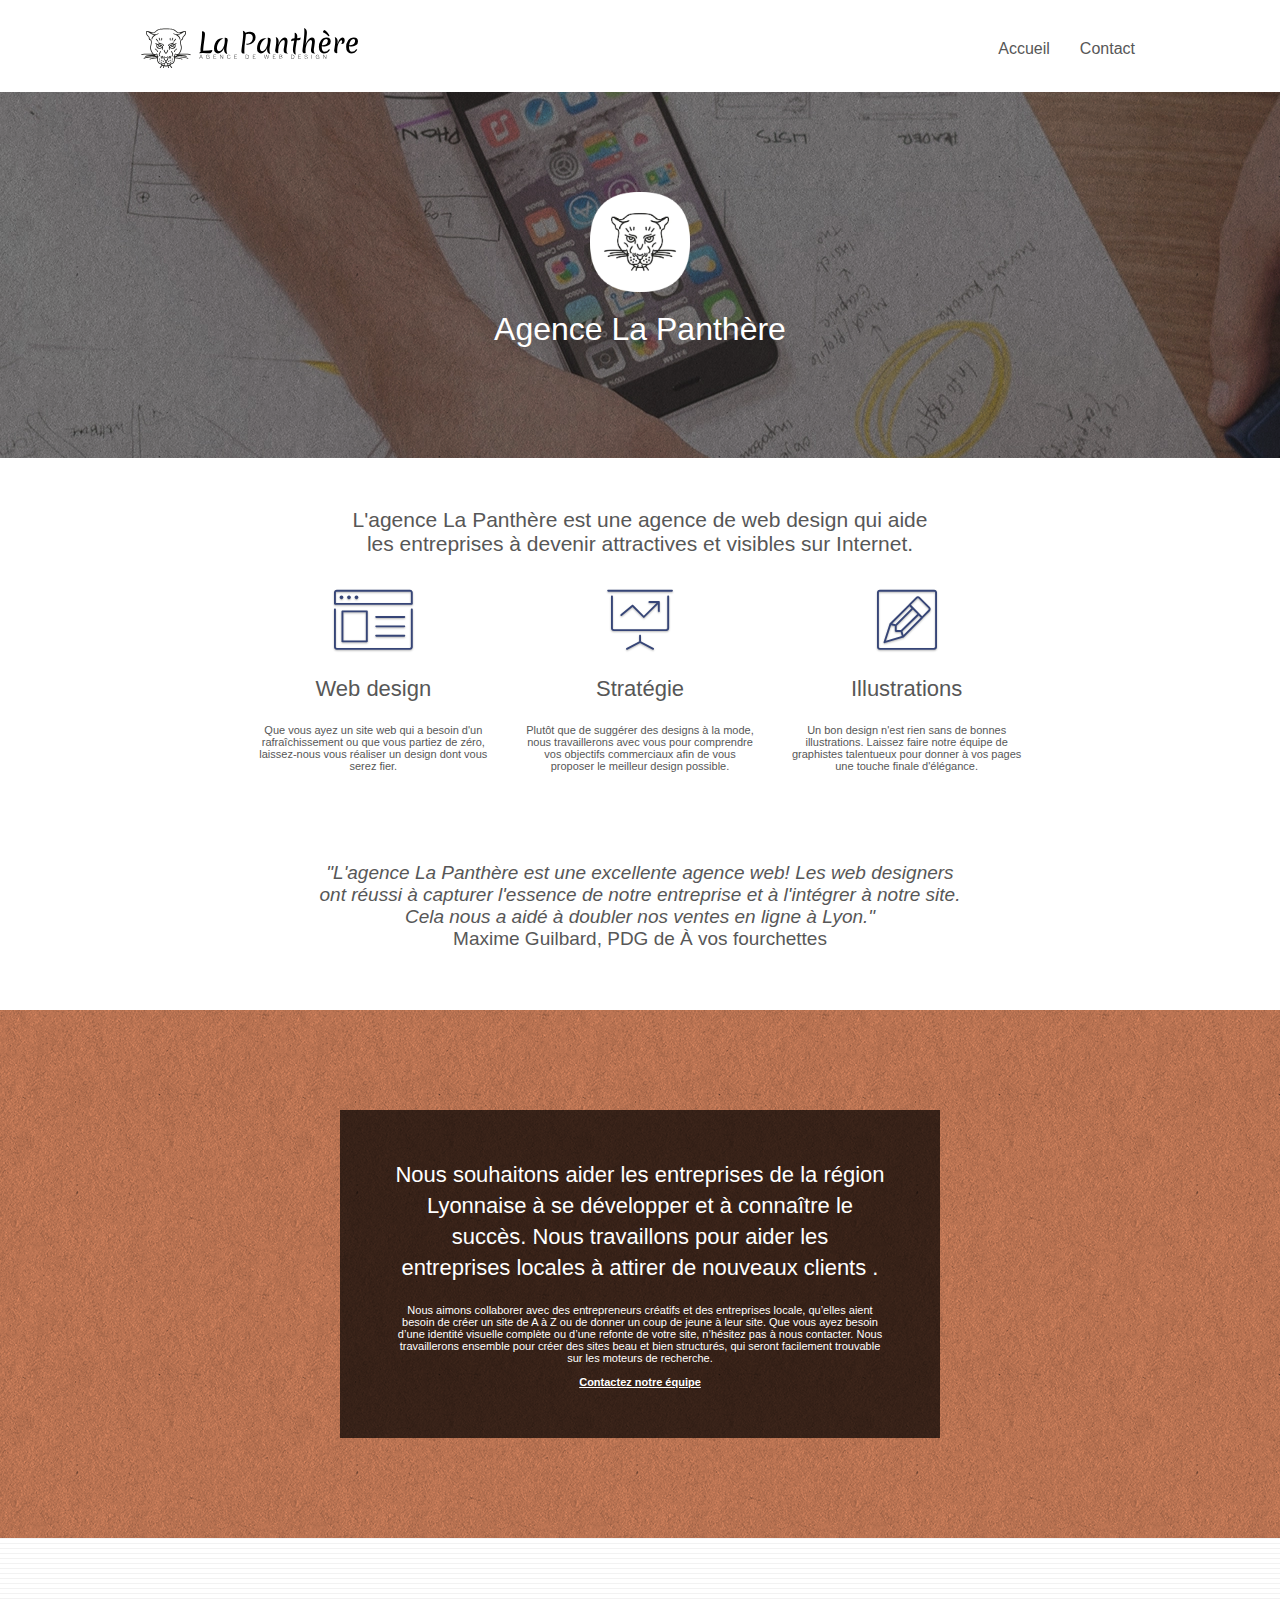
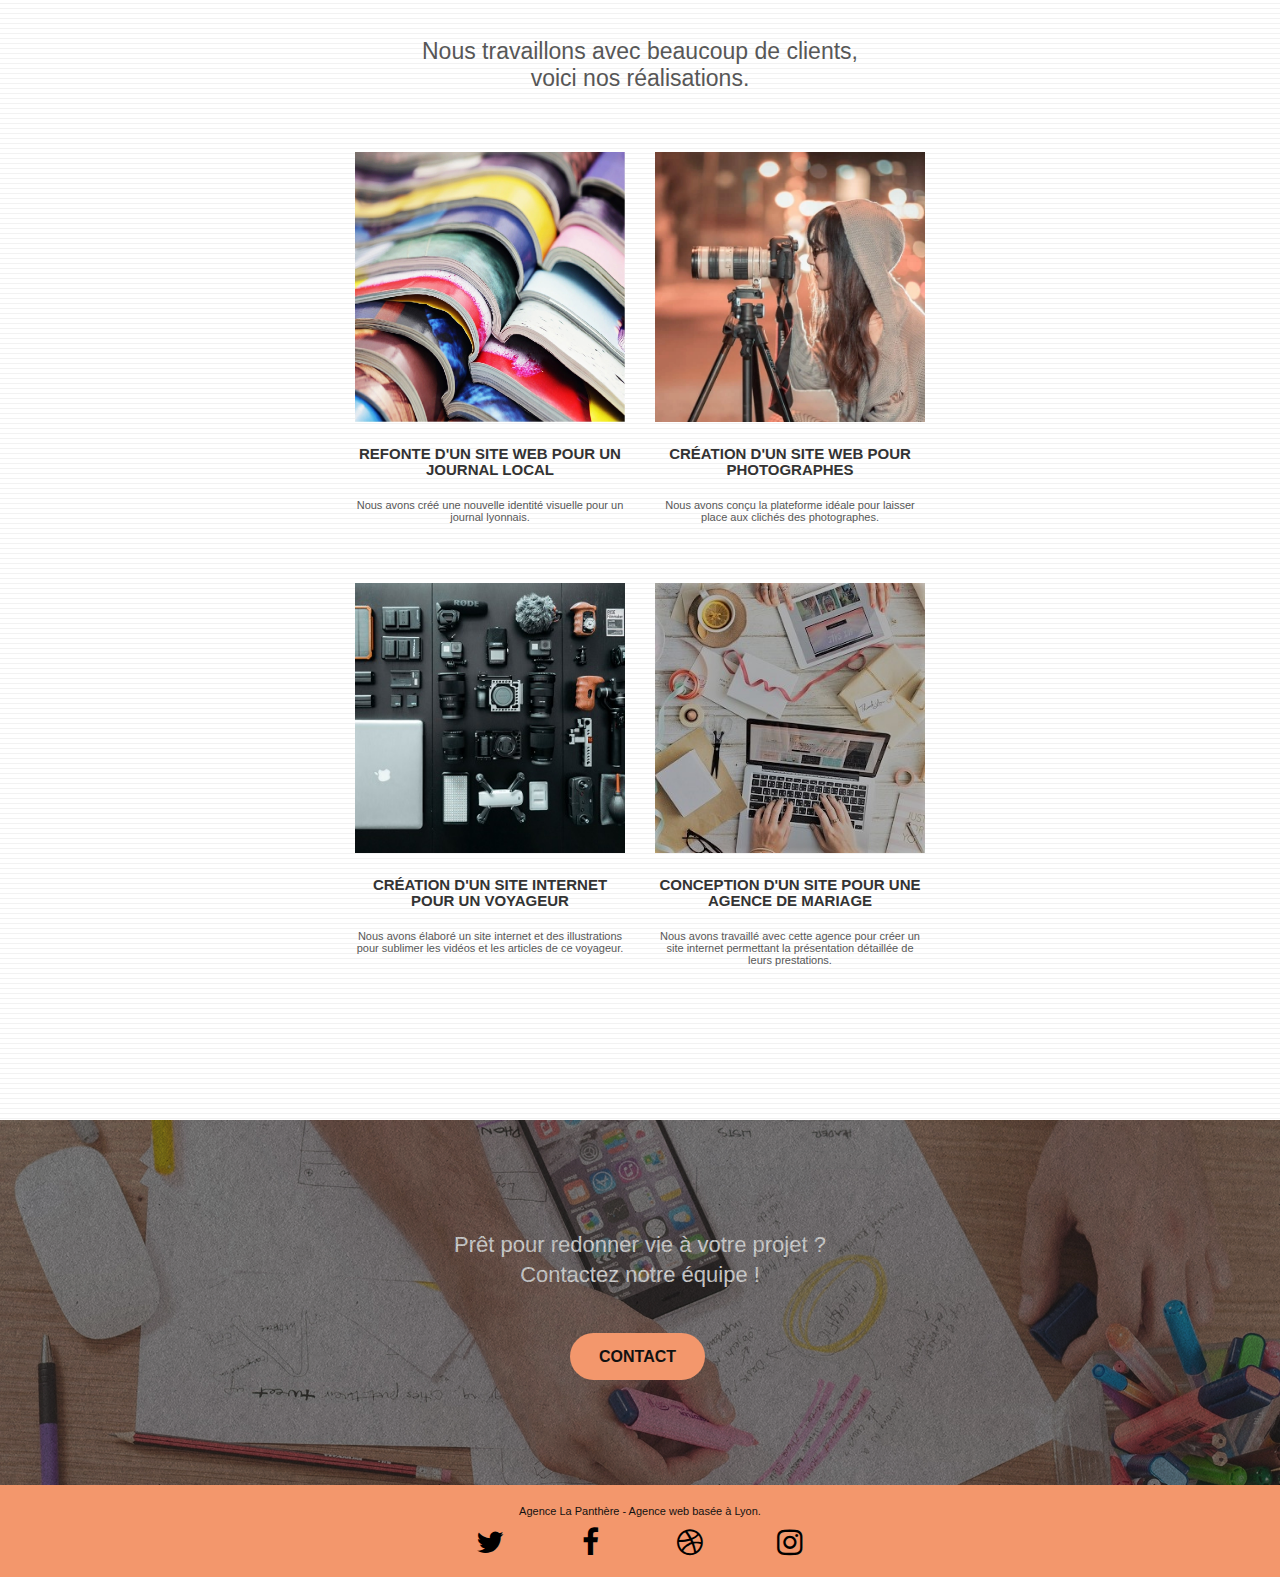
<file: index.html>
<!DOCTYPE html>
<html lang="fr">
  <head>
    <meta charset="utf-8" />
    <meta
      name="keywords"
      content="seo, google, site web, site internet, agence design paris, agence design, agence design,agence design,agence design,agence design,agence design,agence design,agence design,agence design"
    />
    <meta name="description" content="Descripton" />
    <meta
      name="viewport"
      content="width=device-width, initial-scale=1.0, viewport-fit=cover"
    />
    <link rel="shortcut icon" type="image/png" href="favicon.jpg" />

    <link rel="stylesheet" type="text/css" href="./css/bootstrap.css" />
    <link rel="stylesheet" type="text/css" href="style.css" />
    <link rel="stylesheet" type="text/css" href="./css/font-awesome.css" />
    <link rel="stylesheet" type="text/css" href="./css/et-line.css" />
    <style>
      html {
        font-family: sans-serif;
        -webkit-text-size-adjust: 100%;
        -ms-text-size-adjust: 100%;
      }

      body {
        margin: 0;
      }

      article,
      aside,
      details,
      figcaption,
      figure,
      footer,
      header,
      hgroup,
      main,
      menu,
      nav,
      section,
      summary {
        display: block;
      }
      a {
        background-color: transparent;
      }
    </style>

    <title>Agence web design Lyon - La Panthère</title>
  </head>
  <body>
    <header>
      <!-- bloc-0 -->
      <div class="bloc bgc-white l-bloc" id="bloc-0">
        <div class="container bloc-sm">
          <nav class="navbar row">
            <div class="navbar-header">
              <a class="navbar-brand" href="index.html"
                ><img
                  src="img/agence-la-panthere-monochrome.svg"
                  alt="paris web design logo agence web meilleure agence"
                  height="40"
              /></a>
              <button
                id="nav-toggle"
                type="button"
                class="ui-navbar-toggle navbar-toggle"
                data-toggle="collapse"
                data-target=".navbar-1"
              >
                <span class="sr-only">Toggle navigation</span
                ><span class="icon-bar"></span><span class="icon-bar"></span
                ><span class="icon-bar"></span>
              </button>
            </div>
            <div class="collapse navbar-collapse navbar-1 special-dropdown-nav">
              <ul class="site-navigation nav navbar-nav">
                <li>
                  <a href="index.html">Accueil</a>
                </li>
                <li></li>
                <li>
                  <a href="contact.html">Contact</a>
                </li>
              </ul>
            </div>
          </nav>
        </div>
      </div>
    </header>
    <!-- bloc-0 END -->

    <!-- bloc-1-presentation -->
    <main>
      <section>
        <div
          class="bloc bgc-dark-slate-blue bg-banniere d-bloc bg-t-edge bloc-bg-texture texture-paper b-parallax"
          id="bloc-1-hero"
        >
          <div class="container bloc-lg">
            <div class="row tight-width-whitespace">
              <div class="col-sm-12">
                <img
                  src="img/logo.webp"
                  class="center-block image-resize-mode"
                  width="100"
                  alt="Agence La Panthère, agence web paris, création logo paris"
                />
                <h1 class="text-center hero-bloc-text tc-white">
                  Agence La Panthère
                </h1>
              </div>
            </div>
          </div>
        </div>
      </section>
      <!-- bloc-1-presentation END -->

      <!-- bloc-2-services -->
      <section>
        <div class="bloc bgc-white l-bloc" id="bloc-2-services">
          <div class="container bloc-md">
            <div class="row">
              <div class="col-sm-12 text-center">
                <p
                  class="title"
                  alt="agence web, agence web paris, web design paris, stratégie web"
                >
                  L'agence La Panthère est une agence de web design qui aide les
                  entreprises à devenir attractives et visibles sur Internet.
                </p>
              </div>
            </div>
            <div class="row voffset-lg med-width-whitespace">
              <div class="col-sm-4">
                <div class="text-center">
                  <span
                    class="et-icon-browser sm-shadow icon-dark-slate-blue icons icon-lg"
                  ></span>
                </div>
                <h2 class="mg-md text-center">Web design</h2>
                <p class="text-center">
                  Que vous ayez un site web qui a besoin d'un rafraîchissement
                  ou que vous partiez de zéro, laissez-nous vous réaliser un
                  design dont vous serez fier.
                </p>
              </div>
              <div class="col-sm-4">
                <div class="text-center">
                  <span
                    class="et-icon-presentation sm-shadow icon-dark-slate-blue icons icon-lg"
                  ></span>
                </div>
                <h2 class="mg-md text-center">Stratégie</h2>
                <p class="text-center">
                  Plutôt que de suggérer des designs à la mode, nous
                  travaillerons avec vous pour comprendre vos objectifs
                  commerciaux afin de vous proposer le meilleur design
                  possible.<br />
                </p>
              </div>
              <div class="col-sm-4">
                <div class="text-center">
                  <span
                    class="et-icon-edit sm-shadow icon-dark-slate-blue icons icon-lg"
                  ></span>
                </div>
                <h2 class="mg-md text-center">Illustrations</h2>
                <p class="text-center">
                  Un bon design n'est rien sans de bonnes illustrations. Laissez
                  faire notre équipe de graphistes talentueux pour donner à vos
                  pages une touche finale d'élégance.
                </p>
              </div>
            </div>
            <div class="row voffset-lg voffset">
              <div class="col-xs-12 col-md-8 col-md-offset-2 text-center">
                <p
                  class="citation"
                  alt="agence web, agence web paris, web design paris, stratégie web"
                >
                  <em
                    >"L'agence La Panthère est une excellente agence web! Les
                    web designers ont réussi à capturer l'essence de notre
                    entreprise et à l'intégrer à notre site. Cela nous a aidé à
                    doubler nos ventes en ligne à Lyon."</em
                  >
                  Maxime Guilbard, PDG de À vos fourchettes
                </p>
              </div>
            </div>
          </div>
        </div>
      </section>
      <!-- bloc-2-services END -->

      <!-- bloc-3-what-i-do -->
      <section>
        <div
          class="bloc tc-white bgc-atomic-tangerine bg-presentation d-bloc bloc-bg-texture texture-paper b-parallax"
          id="bloc-3-what-i-do"
        >
          <div class="container bloc-lg">
            <div class="row tight-width-whitespace black-background">
              <div class="col-sm-12">
                <h2 class="mg-md text-center tc-white">
                  Nous souhaitons aider les entreprises de la région Lyonnaise à
                  se développer et à connaître le succès. Nous travaillons pour
                  aider les entreprises locales à attirer de nouveaux clients
                  .<br />
                </h2>
                <p class="text-center white">
                  Nous aimons collaborer avec des entrepreneurs créatifs et des
                  entreprises locale, qu’elles aient besoin de créer un site de
                  A à Z ou de donner un coup de jeune à leur site. Que vous ayez
                  besoin d’une identité visuelle complète ou d’une refonte de
                  votre site, n’hésitez pas à nous contacter. Nous travaillerons
                  ensemble pour créer des sites beau et bien structurés, qui
                  seront facilement trouvable sur les moteurs de recherche.
                  <br /><br /><a class="ltc-white bold-link" href="page2.html"
                    >Contactez notre équipe</a
                  ><br />
                </p>
              </div>
            </div>
          </div>
        </div>
      </section>
      <!-- bloc-3-what-i-do END -->

      <!-- bloc-4-portfolio -->
      <section>
        <div
          class="bloc bgc-white bg-lines-h2-bg bg-repeat l-bloc"
          id="bloc-4-portfolio"
        >
          <div class="container bloc-lg">
            <div class="row">
              <div class="col-sm-12 text-center">
                <p
                  class="title2"
                  alt="agence web, agence web paris, web design paris, stratégie web"
                >
                  Nous travaillons avec beaucoup de clients, voici nos
                  réalisations.
                </p>
              </div>
            </div>
            <div class="row tight-width-whitespace portfolio-row">
              <div class="col-sm-6">
                <a
                  href="#"
                  data-lightbox="img/1.webp"
                  data-gallery-id="gallery-1"
                  data-caption="Refonte d'un site web pour un journal local"
                  data-frame="snapshot-lb"
                  ><img
                    src="img/1.webp"
                    alt="paris web design logo agence web meilleure agence et refonte site web journal"
                    class="img-responsive portfolio-thumb"
                /></a>
                <h3 class="mg-md text-center">
                  Refonte d'un site web pour un journal local
                </h3>
                <p class="text-center">
                  Nous avons créé une nouvelle identité visuelle pour un journal
                  lyonnais.
                </p>
              </div>
              <div class="col-sm-6">
                <a
                  href="#"
                  data-lightbox="img/2.webp"
                  data-gallery-id="gallery-1"
                  data-caption="Création d'un site web pour photographes"
                  data-frame="snapshot-lb"
                  ><img
                    src="img/2.webp"
                    class="img-responsive portfolio-thumb"
                    alt="paris web design logo agence web meilleure agence, Création d'un site web pour photographes"
                /></a>
                <h3 class="mg-md text-center">
                  Création d'un site web pour photographes
                </h3>
                <p class="text-center">
                  Nous avons conçu la plateforme idéale pour laisser place aux
                  clichés des photographes.
                </p>
              </div>
            </div>
            <div class="row tight-width-whitespace portfolio-row">
              <div class="col-sm-6">
                <a
                  href="#"
                  data-lightbox="img/3.webp"
                  data-gallery-id="gallery-1"
                  data-caption="Création d'un site internet pour un voyageur"
                  data-frame="snapshot-lb"
                  ><img
                    src="img/3.webp"
                    class="img-responsive portfolio-thumb"
                    alt="paris web design logo agence web meilleure agence, Création d'un site web pour voyageur"
                /></a>
                <h3 class="mg-md text-center">
                  Création d'un site internet pour un voyageur
                </h3>
                <p class="text-center">
                  Nous avons élaboré un site internet et des illustrations pour
                  sublimer les vidéos et les articles de ce voyageur.
                </p>
              </div>
              <div class="col-sm-6">
                <a
                  href="#"
                  data-lightbox="img/4.webp"
                  data-gallery-id="gallery-1"
                  data-caption="Conception d'un site pour une agence de mariage"
                  data-frame="snapshot-lb"
                  ><img
                    src="img/4.webp"
                    class="img-responsive portfolio-thumb"
                    alt="paris web design logo agence web meilleure agence, Création d'un site web pour agence de mariage"
                /></a>
                <h3 class="mg-md text-center">
                  Conception d'un site pour une agence de mariage
                </h3>
                <p class="text-center">
                  Nous avons travaillé avec cette agence pour créer un site
                  internet permettant la présentation détaillée de leurs
                  prestations.
                </p>
              </div>
            </div>
          </div>
        </div>
      </section>
      <!-- bloc-4-portfolio END -->

      <!-- bloc-5-cta -->
      <section>
        <div
          class="bloc bgc-dark-slate-blue bg-banniere d-bloc bloc-bg-texture texture-paper"
          id="bloc-5-cta"
        >
          <div class="container bloc-lg">
            <div class="row">
              <h2 class="mg-md text-center tc-white">
                Prêt pour redonner vie à votre projet ?<br />Contactez notre
                équipe !
              </h2>
              <div class="col-sm-12 text-center">
                <a
                  href="page2.html"
                  class="btn btn-atomic-tangerine btn-clean btn-rd btn-lg cta-hero"
                  >Contact</a
                >
              </div>
            </div>
          </div>
        </div>
      </section>
    </main>
    <a href="#" class="bloc-button btn btn-d scrollToTop" onclick="scrollToTarget('1')"
      ><span class="fa fa-chevron-up"></span
    ></a>
    <!-- bloc-5-cta END -->

    <!-- Footer - bloc-8 -->
    <footer class="bloc bgc-atomic-tangerine d-bloc" id="bloc-8">
      <div class="container bloc-sm">
        <div class="row">
          <div class="col-sm-12">
            <p class="text-center tc-black">
              Agence La Panthère - Agence web basée à Lyon.<br />
            </p>
            <div class="row row-no-gutters social">
              <div class="col-sm-3">
                <div class="text-center">
                  <a
                    class="social"
                    href="www.twitter.com/lapanthere/"
                    title="Lien vers Twitter"
                    ><span
                      class="fa fa-twitter icon-md"
                      title="icon Twitter"
                    ></span
                  ></a>
                </div>
              </div>
              <div class="col-sm-3">
                <div class="text-center">
                  <a
                    class="social"
                    href="www.facebook.com/lapanthere/"
                    title="Lien vers Facebook"
                    ><span
                      class="fa fa-facebook icon-md"
                      title="icon Facebook"
                    ></span
                  ></a>
                </div>
              </div>
              <div class="col-sm-3">
                <div class="text-center">
                  <a
                    class="social"
                    href="www.dribbble.com/lapanthere/"
                    title="Lien vers Dribbble"
                    ><span
                      class="fa fa-dribbble icon-md"
                      title="icon Dribbble"
                    ></span
                  ></a>
                </div>
              </div>
              <div class="col-sm-3">
                <div class="text-center">
                  <a
                    class="social"
                    href="www.instagram.com/lapanthere/"
                    title="Lien vers Instagram"
                    ><span
                      class="fa fa-instagram icon-md"
                      title="icon Instagram"
                    ></span
                  ></a>
                </div>
              </div>
            </div>
          </div>
        </div>
      </div>
    </footer>
    <!-- Footer - bloc-8 END -->

    <!-- Analytics -->
    <!-- Analytics END -->
    <script src="./js/jquery-2.1.0.js"></script>
    <script src="./js/bootstrap.js"></script>
    <script src="./js/blocs.js"></script>
    <script src="./js/jquery.touchSwipe.js" defer></script>
    <script src="./js/gmaps.js"></script>
  </body>
</html>
</file>
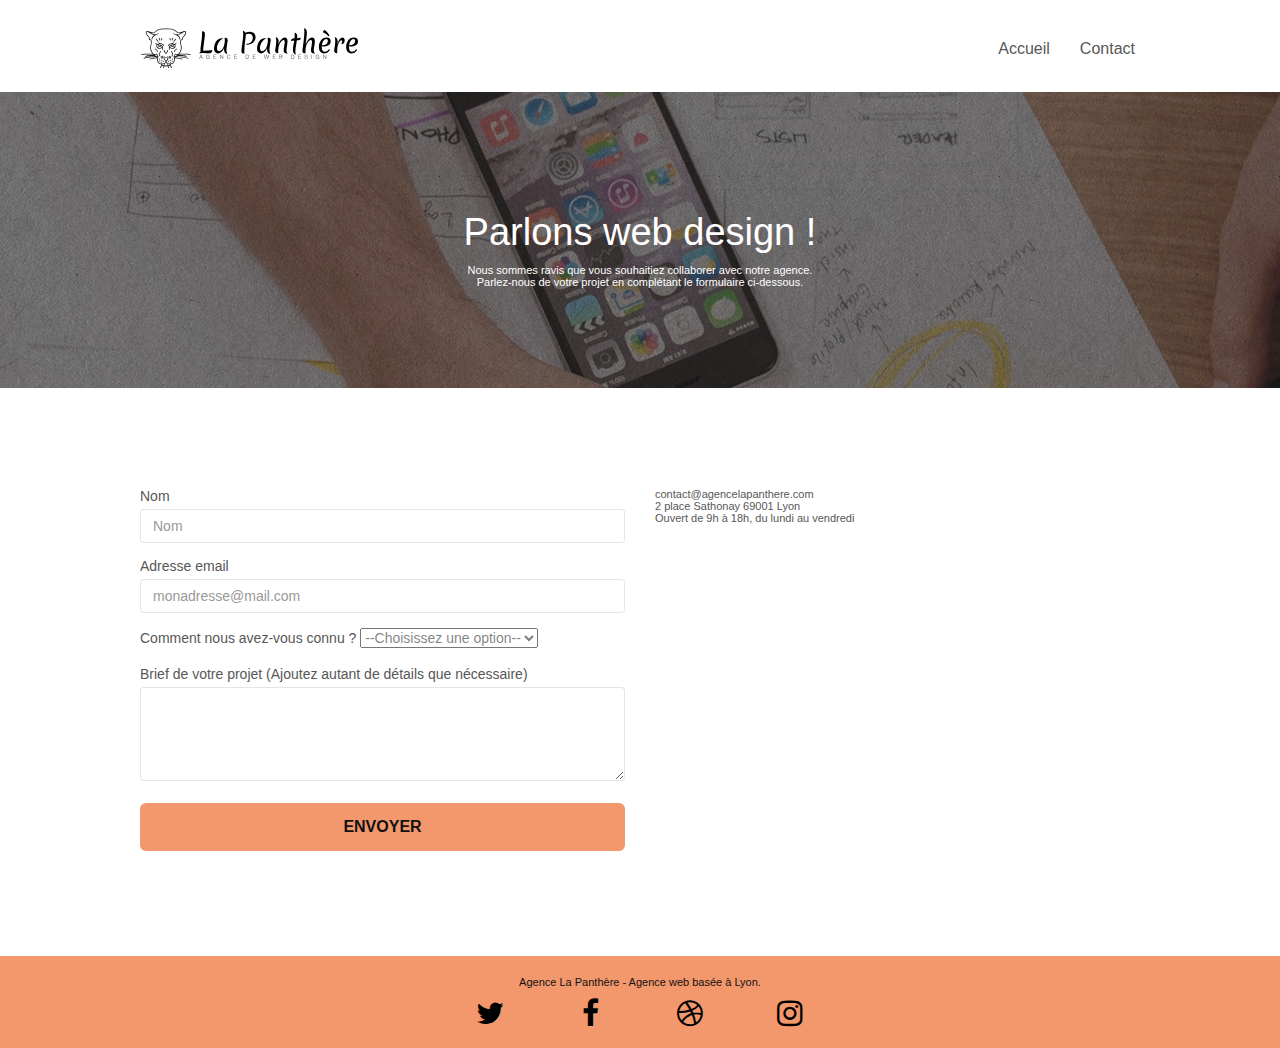
<file: contact.html>
<!DOCTYPE html>
<html lang="fr">
  <head>
    <meta charset="utf-8" />
    <meta
      name="description"
      content="L'agence La panthère est une agence de web design qui aide les entreprises à devenir attractives et visibles sur internet"
    />
    <meta
      name="viewport"
      content="width=device-width, initial-scale=1.0, viewport-fit=cover"
    />
    <meta name="robots" content="index, follow" />
    <link rel="shortcut icon" type="image/png" href="favicon.jpg" />

    <link rel="stylesheet" type="text/css" href="./css/bootstrap.css" />
    <link rel="stylesheet" type="text/css" href="style.css" />
    <link rel="stylesheet" type="text/css" href="./css/font-awesome.css" />
    <link rel="stylesheet" type="text/css" href="./css/et-line.css" />

    <script src="./js/jquery-2.1.0.js" async></script>
    <script src="./js/bootstrap.js" async></script>
    <script src="./js/blocs.js" async></script>
    <script src="../js/jqBootstrapValidation.js" async></script>
    <script src="../js/formHandler.js" async></script>
    <title>La Panthère - Contact</title>

    <!-- Analytics -->

    <!-- Analytics END -->
  </head>
  <body>
    <!-- Principal conteneur -->
    <div class="page-container">
      <!-- Header -->
      <header class="bloc bgc-white l-bloc" id="bloc-0">
        <div class="container bloc-sm">
          <nav class="navbar row">
            <div class="navbar-header">
              <a class="navbar-brand" href="index.html"
                ><img
                  src="img/agence-la-panthere-monochrome.svg"
                  alt="Logo LaPanthère"
                  height="40"
              /></a>
              <button
                id="nav-toggle"
                type="button"
                class="ui-navbar-toggle navbar-toggle"
                data-toggle="collapse"
                data-target=".navbar-1"
                aria-pressed="false"
              >
                <span class="sr-only">Toggle navigation</span
                ><span class="icon-bar"></span><span class="icon-bar"></span
                ><span class="icon-bar"></span>
              </button>
            </div>
            <div class="collapse navbar-collapse navbar-1 special-dropdown-nav">
              <ul class="site-navigation nav navbar-nav" id="menu">
                <li>
                  <a href="index.html">Accueil</a>
                </li>
                <li></li>
                <li>
                  <a href="contact.html">Contact</a>
                </li>
              </ul>
            </div>
          </nav>
        </div>
      </header>
      <!-- Header END -->

      <!-- bloc-6 -->
      <div
        class="bloc bgc-dark-slate-blue bg-banniere d-bloc bg-t-edge bloc-bg-texture texture-paper b-parallax"
        id="bloc-6"
      >
        <div class="container bloc-lg">
          <div class="row">
            <div class="col-sm-12">
              <h1 class="text-center hero-bloc-text tc-white">
                Parlons web design !
              </h1>
              <p class="text-center mg-lg tc-white tight-width-whitespace">
                Nous sommes ravis que vous souhaitiez collaborer avec notre
                agence.<br />
                Parlez-nous de votre projet en complétant le formulaire
                ci-dessous.
              </p>
            </div>
          </div>
        </div>
      </div>
      <!-- bloc-6 END -->

      <!-- bloc-7 -->
      <div class="bloc bgc-white l-bloc" id="bloc-7">
        <div class="container bloc-lg">
          <div class="row">
            <div class="col-sm-6">
              <form id="form_1">
                <div class="form-group">
                  <label for="name"> Nom </label>
                  <input
                    id="name"
                    type="text"
                    class="form-control"
                    placeholder="Nom"
                    required
                  />
                </div>
                <div class="form-group">
                  <label for="email"> Adresse email </label>
                  <input
                    id="email"
                    class="form-control"
                    type="email"
                    placeholder="monadresse@mail.com"
                    required
                  />
                </div>
                <div class="form-group">
                  <label for="how"> Comment nous avez-vous connu ? </label>
                  <select name="how" id="how">
                    <option value="">--Choisissez une option--</option>
                    <option value="internet">Internet</option>
                    <option value="connaissance">Connaissance</option>
                    <option value="presse">Presse</option>
                    <option value="autres">Autres</option>
                  </select>
                </div>
                <div class="form-group">
                  <label for="message">
                    Brief de votre projet (Ajoutez autant de détails que
                    nécessaire)<br /> </label
                  ><textarea
                    id="message"
                    class="form-control"
                    rows="4"
                    cols="50"
                    required
                  ></textarea>
                </div>
                <button
                  class="bloc-button btn btn-lg btn-block cta-hero btn-atomic-tangerine"
                  type="submit"
                >
                  Envoyer
                </button>
              </form>
            </div>
            <div class="col-sm-6">
              <p>
                contact@agencelapanthere.com<br />2 place Sathonay 69001 Lyon<br />Ouvert
                de 9h à 18h, du lundi au vendredi<br />
              </p>
            </div>
          </div>
        </div>
      </div>
      <!-- bloc-7 END -->

      <!-- ScrollToTop Button -->
      <a href="#" class="bloc-button btn btn-d scrollToTop" onclick="scrollToTarget('1')"
        ><span class="fa fa-chevron-up"></span
      ></a>
      <!-- ScrollToTop Button END-->

      <!-- Footer - bloc-8 -->
      <footer class="bloc bgc-atomic-tangerine d-bloc" id="bloc-8">
        <div class="container bloc-sm">
          <div class="row">
            <div class="col-sm-12">
              <p class="text-center tc-black">
                Agence La Panthère - Agence web basée à Lyon.<br />
              </p>
              <div class="row row-no-gutters social">
                <div class="col-sm-3">
                  <div class="text-center">
                    <a
                      class="social"
                      href="www.twitter.com/lapanthere/"
                      title="Lien vers Twitter"
                      ><span
                        class="fa fa-twitter icon-md"
                        title="icon Twitter"
                      ></span
                    ></a>
                  </div>
                </div>
                <div class="col-sm-3">
                  <div class="text-center">
                    <a
                      class="social"
                      href="www.facebook.com/lapanthere/"
                      title="Lien vers Facebook"
                      ><span
                        class="fa fa-facebook icon-md"
                        title="icon Facebook"
                      ></span
                    ></a>
                  </div>
                </div>
                <div class="col-sm-3">
                  <div class="text-center">
                    <a
                      class="social"
                      href="www.dribbble.com/lapanthere/"
                      title="Lien vers Dribbble"
                      ><span
                        class="fa fa-dribbble icon-md"
                        title="icon Dribbble"
                      ></span
                    ></a>
                  </div>
                </div>
                <div class="col-sm-3">
                  <div class="text-center">
                    <a
                      class="social"
                      href="www.instagram.com/lapanthere/"
                      title="Lien vers Instagram"
                      ><span
                        class="fa fa-instagram icon-md"
                        title="icon Instagram"
                      ></span
                    ></a>
                  </div>
                </div>
              </div>
            </div>
          </div>
        </div>
      </footer>
      <!-- Footer - bloc-8 END -->
    </div>
    <!-- Principal conteneur END -->
  </body>
</html>
</file>
<file: style.css>
body {
  margin: 0;
  padding: 0;
  background: #FFF;
  overflow-x: hidden;
  -webkit-font-smoothing: antialiased;
  -moz-osx-font-smoothing: grayscale;
}

a,
button {
  transition: all .3s ease-in-out;
  outline: none!important;
}

a:hover {
  text-decoration: none;
  cursor: pointer;
}

#page-loading-blocs-notifaction {
  position: fixed;
  top: 0;
  bottom: 0;
  width: 100%;
  z-index: 100000;
  background: #FFFFFF url("img/pageload-spinner.gif") no-repeat center center;
}

.bloc {
  width: 100%;
  clear: both;
  background: 50% 50% no-repeat;
  padding: 0 50px;
  -webkit-background-size: cover;
  -moz-background-size: cover;
  -o-background-size: cover;
  background-size: cover;
  position: relative;
}

.bloc .container {
  padding-left: 0;
  padding-right: 0;
}

.bloc-lg {
  padding: 100px 50px;
}

.bloc-md {
  padding: 50px;
}

.bloc-sm {
  padding: 20px 50px;
}

.bg-center,
.bg-l-edge,
.bg-r-edge,
.bg-t-edge,
.bg-b-edge,
.bg-tl-edge,
.bg-bl-edge,
.bg-tr-edge,
.bg-br-edge,
.bg-repeat {
  -webkit-background-size: auto!important;
  -moz-background-size: auto!important;
  -o-background-size: auto!important;
  background-size: auto!important;
}

.bg-repeat {
  background: repeat;
}

.bg-t-edge {
  background: top no-repeat;
}

.bloc-bg-texture::before {
  content: "";
  background-size: 2px 2px;
  position: absolute;
  top: 0;
  bottom: 0;
  left: 0;
  right: 0;
}

.texture-paper::before {
  background: url("img/texture-paper.webp");
  background-size: 280px 280px;
}

.b-parallax {
  background-attachment: fixed;
}

.d-bloc {
  color: rgba(255, 255, 255, .7);
}

.d-bloc button:hover {
  color: rgba(255, 255, 255, .9);
}

.d-bloc .icon-round,
.d-bloc .icon-square,
.d-bloc .icon-rounded,
.d-bloc .icon-semi-rounded-a,
.d-bloc .icon-semi-rounded-b {
  border-color: rgba(255, 255, 255, .9);
}

.d-bloc .divider-h span {
  border-color: rgba(255, 255, 255, .2);
}

.d-bloc .a-btn,
.d-bloc .navbar a,
.d-bloc .navbar-brand,
.d-bloc a .icon-sm,
.d-bloc a .icon-md,
.d-bloc a .icon-lg,
.d-bloc a .icon-xl,
.d-bloc h1 a,
.d-bloc h2 a,
.d-bloc h3 a,
.d-bloc h4 a,
.d-bloc h5 a,
.d-bloc h6 a,
.d-bloc p a {
  color: rgb(0, 0, 0);
}

.d-bloc .a-btn:hover,
.d-bloc .navbar a:hover,
.d-bloc .navbar-brand:hover,
.d-bloc a:hover .icon-sm,
.d-bloc a:hover .icon-md,
.d-bloc a:hover .icon-lg,
.d-bloc a:hover .icon-xl,
.d-bloc h1 a:hover,
.d-bloc h2 a:hover,
.d-bloc h3 a:hover,
.d-bloc h4 a:hover,
.d-bloc h5 a:hover,
.d-bloc h6 a:hover,
.d-bloc p a:hover {
  color: rgb(56, 56, 56);
}

.d-bloc .navbar-toggle .icon-bar {
  background: rgba(255, 255, 255, 1);
}

.d-bloc .btn-wire,
.d-bloc .btn-wire:hover {
  color: rgba(255, 255, 255, 1);
  border-color: rgba(255, 255, 255, 1);
}

.d-bloc .panel {
  color: rgba(0, 0, 0, .5);
}

.d-bloc .panel button:hover {
  color: rgba(0, 0, 0, .7);
}

.d-bloc .panel icon {
  border-color: rgba(0, 0, 0, .7);
}

.d-bloc .panel .divider-h span {
  border-color: rgba(0, 0, 0, .1);
}

.d-bloc .panel .a-btn {
  color: rgba(0, 0, 0, .6);
}

.d-bloc .panel .a-btn:hover {
  color: rgba(0, 0, 0, 1);
}

.d-bloc .panel .btn-wire,
.d-bloc .panel .btn-wire:hover {
  color: rgba(0, 0, 0, .7);
  border-color: rgba(0, 0, 0, .3);
}

.d-bloc .panel,
.l-bloc {
  color: rgba(0, 0, 0, .5);
}

.d-bloc .panel button:hover,
.l-bloc button:hover {
  color: rgba(0, 0, 0, .7);
}

.l-bloc .icon-round,
.l-bloc .icon-square,
.l-bloc .icon-rounded,
.l-bloc .icon-semi-rounded-a,
.l-bloc .icon-semi-rounded-b {
  border-color: rgba(0, 0, 0, .7);
}

.d-bloc .panel .divider-h span,
.l-bloc .divider-h span {
  border-color: rgba(0, 0, 0, .1);
}

.d-bloc .panel .a-btn,
.l-bloc .a-btn,
.l-bloc .navbar a,
.l-bloc .navbar-brand,
.l-bloc a .icon-sm,
.l-bloc a .icon-md,
.l-bloc a .icon-lg,
.l-bloc a .icon-xl,
.l-bloc h1 a,
.l-bloc h2 a,
.l-bloc h3 a,
.l-bloc h4 a,
.l-bloc h5 a,
.l-bloc h6 a,
.l-bloc p a {
  color: rgba(0, 0, 0, .6);
}

.d-bloc .panel .a-btn:hover,
.l-bloc .a-btn:hover,
.l-bloc .navbar a:hover,
.l-bloc .navbar-brand:hover,
.l-bloc a:hover .icon-sm,
.l-bloc a:hover .icon-md,
.l-bloc a:hover .icon-lg,
.l-bloc a:hover .icon-xl,
.l-bloc h1 a:hover,
.l-bloc h2 a:hover,
.l-bloc h3 a:hover,
.l-bloc h4 a:hover,
.l-bloc h5 a:hover,
.l-bloc h6 a:hover,
.l-bloc p a:hover {
  color: rgba(0, 0, 0, 1);
}

.l-bloc .navbar-toggle .icon-bar {
  color: rgba(0, 0, 0, .6);
}

.d-bloc .panel .btn-wire,
.d-bloc .panel .btn-wire:hover,
.l-bloc .btn-wire,
.l-bloc .btn-wire:hover {
  color: rgba(0, 0, 0, .7);
  border-color: rgba(0, 0, 0, .3);
}

.voffset {
  margin-top: 30px;
}

.voffset-lg {
  margin-top: 80px;
}

.row-no-gutters {
  margin-right: 0;
  margin-left: 0;
}

.row.row-no-gutters > [class^="col-"],
.row.row-no-gutters > [class*=" col-"] {
  padding-right: 0;
  padding-left: 0;
}

#bloc-1-hero h1 {
  font-size: 32px;
}

.navbar {
  margin-bottom: 0;
  z-index: 1;
}

.navbar-brand {
  height: auto;
  padding: 3px 15px;
  font-size: 25px;
  font-weight: normal;
  font-weight: 600;
  line-height: 44px;
}

.navbar-brand img {
  max-height: 200px;
  margin: 0 5px 0 0;
  display: inline;
}

.navbar-brand img[src$=svg] {
  min-width: 100px;
}

.nav-center .navbar-brand img {
  margin: 0;
}

.navbar .nav {
  padding-top: 2px;
  margin-right: -16px;
  float: right;
  z-index: 1;
}

.nav > li {
  float: left;
  margin-top: 4px;
  font-size: 16px;
}

.navbar-nav .open .dropdown-menu > li > a {
  text-align: inherit;
}

.nav > li a:hover {
  background: transparent;
}
:focus { 
  background: transparent !important;
  border: #364577 dashed 2px;
  border-radius: 20px;
}
button:focus {
  background: transparent !important;
  border: #364577 dashed 2px !important;
  border-radius: 20px;
}

.navbar-toggle {
  margin: 10px 10px 0 0;
  border: 0px;
}

.navbar-toggle:hover {
  background: transparent!important;
}

.navbar-toggle .icon-bar {
  background-color: rgba(0, 0, 0, .5);
  width: 26px;
}

.nav-invert .navbar .nav {
  float: left;
}

.nav-invert .navbar-header,
.nav-invert .navbar-brand {
  float: right;
  position: relative;
  z-index: 2;
}

@media (min-width: 768px) {
  .site-navigation {
      position: absolute;
      top: 50%;
      right: 20px;
      transform: translate(0, -50%);
      -webkit-transform: translateY(-50%);
  }
  .nav > li .dropdown-menu a,
  .nav > li .dropdown-menu a:hover {
      color: #484848;
  }
  .nav-invert .site-navigation {
      left: 0;
      right: 0;
  }
  .nav-center {
      text-align: center;
  }
  .nav-center .navbar-header {
      width: 100%;
  }
  .nav-center .navbar-header,
  .nav-center .navbar-brand,
  .nav-center .nav > li {
      float: none;
      display: inline-block;
  }
  .nav-center .site-navigation {
      position: relative;
      width: 100%;
      right: 0;
      margin-right: 0px;
      margin-top: 20px;
  }
  .nav-center.mini-nav .navbar-toggle {
      float: none;
      margin: 10px auto 0;
  }
}

.nav > li > .dropdown a {
  background: none!important;
  display: block;
  padding: 14px 15px;
}

nav .caret {
  margin: 0 5px;
}

.dropdown-menu .dropdown-menu {
  top: -8px;
  left: 100%;
}

.dropdown-menu .dropmenu-flow-right {
  top: 100%;
  left: 0;
  margin-left: -1px;
  border-top-left-radius: 0;
  border-top-right-radius: 0;
}

.dropdown-menu .dropdown span {
  border: 4px solid black;
  border-top-color: transparent;
  border-right-color: transparent;
  border-bottom-color: transparent;
  margin: 6px -5px 0 0!important;
  float: right;
}

.mg-md {
  margin-top: 10px;
  margin-bottom: 20px;
}

.mg-lg {
  margin-top: 10px;
  margin-bottom: 40px;
}

.btn {
  margin: 0 5px 5px 0;
}

.btn.pull-right {
  margin: 0 0 5px 5px;
}

.btn-d,
.btn-d:hover,
.btn-d:focus {
  color: #FFF;
  background: rgba(0, 0, 0, .3);
}

button {
  outline: none!important;
}

.btn-rd {
  border-radius: 40px;
}

.icon-md {
  font-size: 30px!important;
}

.icon-lg {
  font-size: 60px!important;
}

.sm-shadow {
  text-shadow: 0 1px 2px rgba(0, 0, 0, .3);
}

.panel-sq,
.panel-sq .panel-heading,
.panel-sq .panel-footer {
  border-radius: 0;
}

.panel-rd {
  border-radius: 30px;
}

.panel-rd .panel-heading {
  border-radius: 29px 29px 0 0;
}

.panel-rd .panel-footer {
  border-radius: 0 0 29px 29px;
}

.form-control {
  border-color: rgba(0, 0, 0, .1);
  box-shadow: none;
}

.scrollToTop {
  width: 40px;
  height: 40px;
  position: fixed;
  bottom: 20px;
  right: 20px;
  opacity: 0;
  z-index: 500;
  transition: all .3s ease-in-out;
}

.scrollToTop span {
  margin-top: 6px;
}

.showScrollTop {
  font-size: 14px;
  opacity: 1;
}

a[data-lightbox] {
  position: relative;
  display: block;
  text-align: center;
}

a[data-lightbox]:hover::before {
  content: "+";
  font-family: "HelveticaNeue-Light", "Helvetica Neue Light", "Helvetica Neue", Helvetica, Arial;
  font-size: 32px;
  width: 50px;
  height: 50px;
  margin-left: -25px;
  border-radius: 50%;
  background: rgba(0, 0, 0, .6);
  color: #FFF;
  font-weight: 100;
  z-index: 1;
  position: absolute;
  top: 50%;
  transform: translateY(-50%);
  -webkit-transform: translateY(-50%);
}

a[data-lightbox]:hover img {
  opacity: 0.6;
  -webkit-animation-fill-mode: none;
  animation-fill-mode: none;
}

#lightbox-modal {
  display: flex;
  align-items: center;
}

#lightbox-modal .modal-dialog {
  width: 90%;
  max-width: 900px;
  margin: 0 auto 0;
}

#lightbox-modal .modal-dialog img {
  max-height: 90vh;
  margin: 0 auto;
}

.lightbox-caption {
  padding: 20px;
  color: #FFF;
  background: rgba(0, 0, 0, .5);
  position: absolute;
  left: 15px;
  right: 15px;
  bottom: 5px;
}

.close-lightbox {
  color:  #939393;
  font-size: 30px;
  position: absolute;
  top: 20px;
  right: 20px;
  z-index: 20;
  background: rgb(255, 255, 255);
  border:  #939393 solid 1px;
  border-radius: 20px;
  line-height: 30px;
  padding: 0 9px 5px;
  opacity: 1;
}

.close-lightbox:hover,
.next-lightbox:hover,
.prev-lightbox:hover {
  opacity: 1.0;
  color: rgb(0, 0, 0);
}
.next-lightbox:focus,
.prev-lightbox:focus {
  border: #364577 dashed 2px !important;
  border-radius: 20px;
}

.next-lightbox,
.prev-lightbox {
  font-size: 20px;
  color: #939393;
  background: rgb(255, 255, 255);
  transition: all .2s ease-in-out;
  position: absolute;
  border:  #939393 solid 1px;
  top: 45%;
  z-index: 1;
  opacity: 1;
}

.next-lightbox {
  padding: 6px 8px 1px 13px;
  right: 25px;
}

.prev-lightbox {
  padding: 6px 13px 1px 10px;
  left: 25px;
}

.snapshot-lb .modal-body {
  padding-bottom: 45px;
}

.snapshot-lb .lightbox-caption {
  padding: 0;
  color: rgba(0, 0, 0, .5);
  background: none;
}

h1,
h2,
h3,
h4,
h5,
h6,
p,
label,
.btn,
a {
  font-family: "helvetica";
  font-weight: 400;
  color: #575757!important;
}

.container {
  max-width: 1000px;
}

.hero-bloc-text {
  font-size: 38px;
}

.hero-bloc-text-sub {
  font-size: 36px;
}

.statement-bloc-text {
  line-height: 26px;
  font-style: italic;
  font-size: 20px;
  text-align: center;
  font-weight: lighter;
  max-width: 520px;
  margin: auto auto auto auto;
}

p {
  font-size: 11px;
}

.tight-width-whitespace {
  max-width: 600px;
  margin: auto auto auto auto;
}

.h1 {
  font-size: 20px;
  font-family: "Open Sans";
}

.cta-hero {
  margin-top: 22px;
  color: #FFFFFF!important;
  text-transform: uppercase;
  padding: 12px 28px 12px 28px;
  font-size: 16px;
  font-weight: 700;
}

.social {
  max-width: 400px;
  margin: auto;
}

h2 {
  font-size: 22px;
  line-height: 1.4em;
}

h3 {
  font-size: 15px;
  text-transform: uppercase;
  font-weight: 700;
  color: #333333!important;
}

.med-width-whitespace {
  max-width: 800px;
  margin: auto auto auto auto;
  box-shadow: 0px 0px 0px #000000;
}

h1 {
  color: #333333!important;
}

h4 {
  color: #333333!important;
}
.cit {
  font-size: 20px;
  display: inline-block;
  max-width: 450px;
  line-height: 2rem;
}
.cit-ita {
  font-style: italic;
}
.cit-light {
  font-size: 16px;
}
.icons {
  margin-bottom: 14px;
  margin-top: 24px;
}

.white {
  color: #FFFFFF!important;
}
.black{
  color: #000000!important;
}

.portfolio-thumb {
  margin-bottom: 24px;
}

.portfolio-row {
  margin-bottom: 44px;
  margin-top: 50px;
}

.avatar {
  box-shadow: 0px 4px 9px rgba(0, 0, 0, 0.3);
}

.black-background {
  background-color: rgba(0, 0, 0, 0.7);
  padding: 40px 40px 40px 40px;
}

.bold-link {
  font-weight: 900;
  text-decoration: underline!important;
}

.bgc-white {
  background-color: #FFFFFF;
}

.bgc-dark-slate-blue {
  background-color: #364577;
}

.bgc-atomic-tangerine {
  background-color: #F3976C;
}

.tc-white {
  color: #FFFFFF!important;
}
.tc-orange {
  color: #F3976C!important;
}
.tc-black {
  color: #111111 !important;
}
.btn-atomic-tangerine {
  background: #F3976C;
  color: #111111!important;
}

.btn-atomic-tangerine:hover,
.btn-atomic-tangerine:focus {
  background: #c27956!important;
  color: #111111!important;
}

.ltc-white {
  color: #FFFFFF!important;
}

.ltc-white:hover {
  color: #cccccc!important;
}

.ltc-atomic-tangerine {
  color: #F3976C!important;
}

.ltc-atomic-tangerine:hover {
  color: #c27956!important;
}

.icon-dark-slate-blue {
  color: #364577!important;
  border-color: #364577!important;
}

.bg-dots-bg {
  background-image: url("img/dots-bg.webp");
}

.bg-lines-h2-bg {
  background-image: url("img/lines-h2-bg.webp");
}

.bg-banniere {
  background-image: url("img/agence-la-panthere.webp");
}

.bg-presentation {
  background-image: url("img/image-de-presentation.webp");
}

@media (max-width: 1024px) {
  .bloc {
      padding-left: 20px;
      padding-right: 20px;
  }
  .bloc.full-width-bloc,
  .bloc-tile-2.full-width-bloc .container,
  .bloc-tile-3.full-width-bloc .container,
  .bloc-tile-4.full-width-bloc .container {
      padding-left: 0;
      padding-right: 0;
  }
}

@media (max-width: 992px) and (min-width: 768px) {
  .navbar .nav {
      max-width: 80%
  }
  .nav-center.navbar .nav {
      max-width: 100%
  }
}

@media only screen and (min-width: 768px) and (max-width: 1024px) and (orientation: landscape) {
  .b-parallax {
      background-attachment: scroll;
  }
}

@media only screen and (min-width: 1024px) and (max-width: 1366px) and (-webkit-min-device-pixel-ratio: 1.5) {
  .b-parallax {
      background-attachment: scroll;
  }
}

@media (max-width: 991px) {
  .container {
      width: 100%;
  }
  .b-parallax {
      background-attachment: scroll;
  }
  .page-container,
  #hero-bloc {
      overflow-x: hidden;
      position: relative;
  }
  .bloc-group,
  .bloc-group .bloc {
      display: block;
      width: 100%;
  }
  .bloc-fill-screen .fill-bloc-top-edge,
  .bloc-fill-screen .fill-bloc-bottom-edge {
      padding: 0 20px;
  }
}

@media (max-width: 767px) {
  .page-container {
      overflow-x: hidden;
      position: relative;
  }
  h1,
  h2,
  h3,
  h4,
  h5,
  h6,
  p,
  #disqus_thread {
      padding-left: 10px!important;
      padding-right: 10px!important;
  }
  .b-parallax {
      background-attachment: scroll;
  }
  .navbar .nav {
      padding-top: 0;
      border-top: 1px solid rgba(0, 0, 0, .2);
      float: none!important;
  }
  .navbar.row {
      margin-left: 0;
      margin-right: 0;
  }
  .site-navigation {
      position: inherit;
      transform: none;
      -webkit-transform: none;
      -ms-transform: none;
  }
  .nav > li {
      margin-top: 0;
      border-bottom: 1px solid rgba(0, 0, 0, .1);
      background: rgba(0, 0, 0, .05);
      text-align: left;
      padding-left: 15px;
      width: 100%;
  }
  .nav > li:hover {
      background: rgba(0, 0, 0, .08);
  }
  .dropdown .dropdown a .caret {
      float: none;
      margin: 5px 0 0 10px!important;
      border: 4px solid black;
      border-bottom-color: transparent;
      border-right-color: transparent;
      border-left-color: transparent;
  }
  #hero-bloc .navbar .nav {
      background: rgba(0, 0, 0, .8);
  }
  #hero-bloc .navbar .nav a {
      color: rgba(255, 255, 255, .6);
  }
  .hero {
      padding: 50px 0;
  }
  .hero-nav {
      left: -1px;
      right: -1px;
  }
  .navbar-collapse {
      padding: 0;
      overflow-x: hidden;
      -webkit-box-shadow: none;
      box-shadow: none;
  }
  .navbar-brand img {
      max-height: 40px;
      width: auto;
  }
  .nav-invert .navbar-header {
      float: none;
      width: 100%;
  }
  .nav-invert .navbar-toggle {
      float: left;
      margin-left: 10px;
  }
  .bloc {
      padding-left: 0;
      padding-right: 0;
  }
  .bloc-xxl,
  .bloc-xl,
  .bloc-lg {
      padding: 40px 0;
  }
  .bloc-sm,
  .bloc-md {
      padding-left: 0;
      padding-right: 0;
  }
  .bloc-tile-2 .container,
  .bloc-tile-3 .container,
  .bloc-tile-4 .container,
  .bloc-fill-screen .fill-bloc-top-edge,
  .bloc-fill-screen .fill-bloc-bottom-edge {
      padding-left: 0;
      padding-right: 0;
  }
  .a-block {
      padding: 0 10px;
  }
  .btn-dwn {
      display: none;
  }
  .voffset {
      margin-top: 5px;
  }
  .voffset-md {
      margin-top: 20px;
  }
  .voffset-lg {
      margin-top: 30px;
  }
  form {
      padding: 5px;
  }
  .close-lightbox {
      display: inline-block;
  }
  .blocsapp-device-iphone5 {
      background-size: 216px 425px;
      padding-top: 60px;
      width: 216px;
      height: 425px;
  }
  .blocsapp-device-iphone5 img {
      width: 180px;
      height: 320px;
  }
}

@media (max-width: 400px) {
  .bloc {
      padding-left: 0;
      padding-right: 0;
  }
}

@media (max-width: 767px) {
  .bloc-mob-center-text {
      text-align: center;
  }
}
.title{
  display: flex;
  font-size: 21px;
  margin-left: 20%;
  margin-right: 20%;
}
.citation{
  display: flex;
  flex-direction: column;
  font-size: 19px;
}
.title2{
  font-size: 23px;
  margin-left: 27%;
  margin-right: 27%;
}
</file>
<file: css/et-line.css>
@font-face {
    font-family: et-line;
    src: url(../fonts/et-line.eot);
    src: url(../fonts/et-line.eot?#iefix) format('embedded-opentype'), url(../fonts/et-line.woff) format('woff'), url(../fonts/et-line.ttf) format('truetype'), url(../fonts/et-line.svg#et-line) format('svg');
    font-weight: 400;
    font-style: normal
}

.et-icon-adjustments,
.et-icon-alarmclock,
.et-icon-anchor,
.et-icon-aperture,
.et-icon-attachment,
.et-icon-bargraph,
.et-icon-basket,
.et-icon-beaker,
.et-icon-bike,
.et-icon-book-open,
.et-icon-briefcase,
.et-icon-browser,
.et-icon-calendar,
.et-icon-camera,
.et-icon-caution,
.et-icon-chat,
.et-icon-circle-compass,
.et-icon-clipboard,
.et-icon-clock,
.et-icon-cloud,
.et-icon-compass,
.et-icon-desktop,
.et-icon-dial,
.et-icon-document,
.et-icon-documents,
.et-icon-download,
.et-icon-dribbble,
.et-icon-edit,
.et-icon-envelope,
.et-icon-expand,
.et-icon-facebook,
.et-icon-flag,
.et-icon-focus,
.et-icon-gears,
.et-icon-genius,
.et-icon-gift,
.et-icon-global,
.et-icon-globe,
.et-icon-googleplus,
.et-icon-grid,
.et-icon-happy,
.et-icon-hazardous,
.et-icon-heart,
.et-icon-hotairballoon,
.et-icon-hourglass,
.et-icon-key,
.et-icon-laptop,
.et-icon-layers,
.et-icon-lifesaver,
.et-icon-lightbulb,
.et-icon-linegraph,
.et-icon-linkedin,
.et-icon-lock,
.et-icon-magnifying-glass,
.et-icon-map,
.et-icon-map-pin,
.et-icon-megaphone,
.et-icon-mic,
.et-icon-mobile,
.et-icon-newspaper,
.et-icon-notebook,
.et-icon-paintbrush,
.et-icon-paperclip,
.et-icon-pencil,
.et-icon-phone,
.et-icon-picture,
.et-icon-pictures,
.et-icon-piechart,
.et-icon-presentation,
.et-icon-pricetags,
.et-icon-printer,
.et-icon-profile-female,
.et-icon-profile-male,
.et-icon-puzzle,
.et-icon-quote,
.et-icon-recycle,
.et-icon-refresh,
.et-icon-ribbon,
.et-icon-rss,
.et-icon-sad,
.et-icon-scissors,
.et-icon-scope,
.et-icon-search,
.et-icon-shield,
.et-icon-speedometer,
.et-icon-strategy,
.et-icon-streetsign,
.et-icon-tablet,
.et-icon-target,
.et-icon-telescope,
.et-icon-toolbox,
.et-icon-tools,
.et-icon-tools-2,
.et-icon-trophy,
.et-icon-tumblr,
.et-icon-twitter,
.et-icon-upload,
.et-icon-video,
.et-icon-wallet,
.et-icon-wine {
    font-family: et-line;
    speak: none;
    font-style: normal;
    font-weight: 400;
    font-variant: normal;
    text-transform: none;
    line-height: 1;
    -webkit-font-smoothing: antialiased;
    -moz-osx-font-smoothing: grayscale;
    display: inline-block
}

.et-icon-mobile:before {
    content: "\e000"
}

.et-icon-laptop:before {
    content: "\e001"
}

.et-icon-desktop:before {
    content: "\e002"
}

.et-icon-tablet:before {
    content: "\e003"
}

.et-icon-phone:before {
    content: "\e004"
}

.et-icon-document:before {
    content: "\e005"
}

.et-icon-documents:before {
    content: "\e006"
}

.et-icon-search:before {
    content: "\e007"
}

.et-icon-clipboard:before {
    content: "\e008"
}

.et-icon-newspaper:before {
    content: "\e009"
}

.et-icon-notebook:before {
    content: "\e00a"
}

.et-icon-book-open:before {
    content: "\e00b"
}

.et-icon-browser:before {
    content: "\e00c"
}

.et-icon-calendar:before {
    content: "\e00d"
}

.et-icon-presentation:before {
    content: "\e00e"
}

.et-icon-picture:before {
    content: "\e00f"
}

.et-icon-pictures:before {
    content: "\e010"
}

.et-icon-video:before {
    content: "\e011"
}

.et-icon-camera:before {
    content: "\e012"
}

.et-icon-printer:before {
    content: "\e013"
}

.et-icon-toolbox:before {
    content: "\e014"
}

.et-icon-briefcase:before {
    content: "\e015"
}

.et-icon-wallet:before {
    content: "\e016"
}

.et-icon-gift:before {
    content: "\e017"
}

.et-icon-bargraph:before {
    content: "\e018"
}

.et-icon-grid:before {
    content: "\e019"
}

.et-icon-expand:before {
    content: "\e01a"
}

.et-icon-focus:before {
    content: "\e01b"
}

.et-icon-edit:before {
    content: "\e01c"
}

.et-icon-adjustments:before {
    content: "\e01d"
}

.et-icon-ribbon:before {
    content: "\e01e"
}

.et-icon-hourglass:before {
    content: "\e01f"
}

.et-icon-lock:before {
    content: "\e020"
}

.et-icon-megaphone:before {
    content: "\e021"
}

.et-icon-shield:before {
    content: "\e022"
}

.et-icon-trophy:before {
    content: "\e023"
}

.et-icon-flag:before {
    content: "\e024"
}

.et-icon-map:before {
    content: "\e025"
}

.et-icon-puzzle:before {
    content: "\e026"
}

.et-icon-basket:before {
    content: "\e027"
}

.et-icon-envelope:before {
    content: "\e028"
}

.et-icon-streetsign:before {
    content: "\e029"
}

.et-icon-telescope:before {
    content: "\e02a"
}

.et-icon-gears:before {
    content: "\e02b"
}

.et-icon-key:before {
    content: "\e02c"
}

.et-icon-paperclip:before {
    content: "\e02d"
}

.et-icon-attachment:before {
    content: "\e02e"
}

.et-icon-pricetags:before {
    content: "\e02f"
}

.et-icon-lightbulb:before {
    content: "\e030"
}

.et-icon-layers:before {
    content: "\e031"
}

.et-icon-pencil:before {
    content: "\e032"
}

.et-icon-tools:before {
    content: "\e033"
}

.et-icon-tools-2:before {
    content: "\e034"
}

.et-icon-scissors:before {
    content: "\e035"
}

.et-icon-paintbrush:before {
    content: "\e036"
}

.et-icon-magnifying-glass:before {
    content: "\e037"
}

.et-icon-circle-compass:before {
    content: "\e038"
}

.et-icon-linegraph:before {
    content: "\e039"
}

.et-icon-mic:before {
    content: "\e03a"
}

.et-icon-strategy:before {
    content: "\e03b"
}

.et-icon-beaker:before {
    content: "\e03c"
}

.et-icon-caution:before {
    content: "\e03d"
}

.et-icon-recycle:before {
    content: "\e03e"
}

.et-icon-anchor:before {
    content: "\e03f"
}

.et-icon-profile-male:before {
    content: "\e040"
}

.et-icon-profile-female:before {
    content: "\e041"
}

.et-icon-bike:before {
    content: "\e042"
}

.et-icon-wine:before {
    content: "\e043"
}

.et-icon-hotairballoon:before {
    content: "\e044"
}

.et-icon-globe:before {
    content: "\e045"
}

.et-icon-genius:before {
    content: "\e046"
}

.et-icon-map-pin:before {
    content: "\e047"
}

.et-icon-dial:before {
    content: "\e048"
}

.et-icon-chat:before {
    content: "\e049"
}

.et-icon-heart:before {
    content: "\e04a"
}

.et-icon-cloud:before {
    content: "\e04b"
}

.et-icon-upload:before {
    content: "\e04c"
}

.et-icon-download:before {
    content: "\e04d"
}

.et-icon-target:before {
    content: "\e04e"
}

.et-icon-hazardous:before {
    content: "\e04f"
}

.et-icon-piechart:before {
    content: "\e050"
}

.et-icon-speedometer:before {
    content: "\e051"
}

.et-icon-global:before {
    content: "\e052"
}

.et-icon-compass:before {
    content: "\e053"
}

.et-icon-lifesaver:before {
    content: "\e054"
}

.et-icon-clock:before {
    content: "\e055"
}

.et-icon-aperture:before {
    content: "\e056"
}

.et-icon-quote:before {
    content: "\e057"
}

.et-icon-scope:before {
    content: "\e058"
}

.et-icon-alarmclock:before {
    content: "\e059"
}

.et-icon-refresh:before {
    content: "\e05a"
}

.et-icon-happy:before {
    content: "\e05b"
}

.et-icon-sad:before {
    content: "\e05c"
}

.et-icon-facebook:before {
    content: "\e05d"
}

.et-icon-twitter:before {
    content: "\e05e"
}

.et-icon-googleplus:before {
    content: "\e05f"
}

.et-icon-rss:before {
    content: "\e060"
}

.et-icon-tumblr:before {
    content: "\e061"
}

.et-icon-linkedin:before {
    content: "\e062"
}

.et-icon-dribbble:before {
    content: "\e063"
}
</file>
